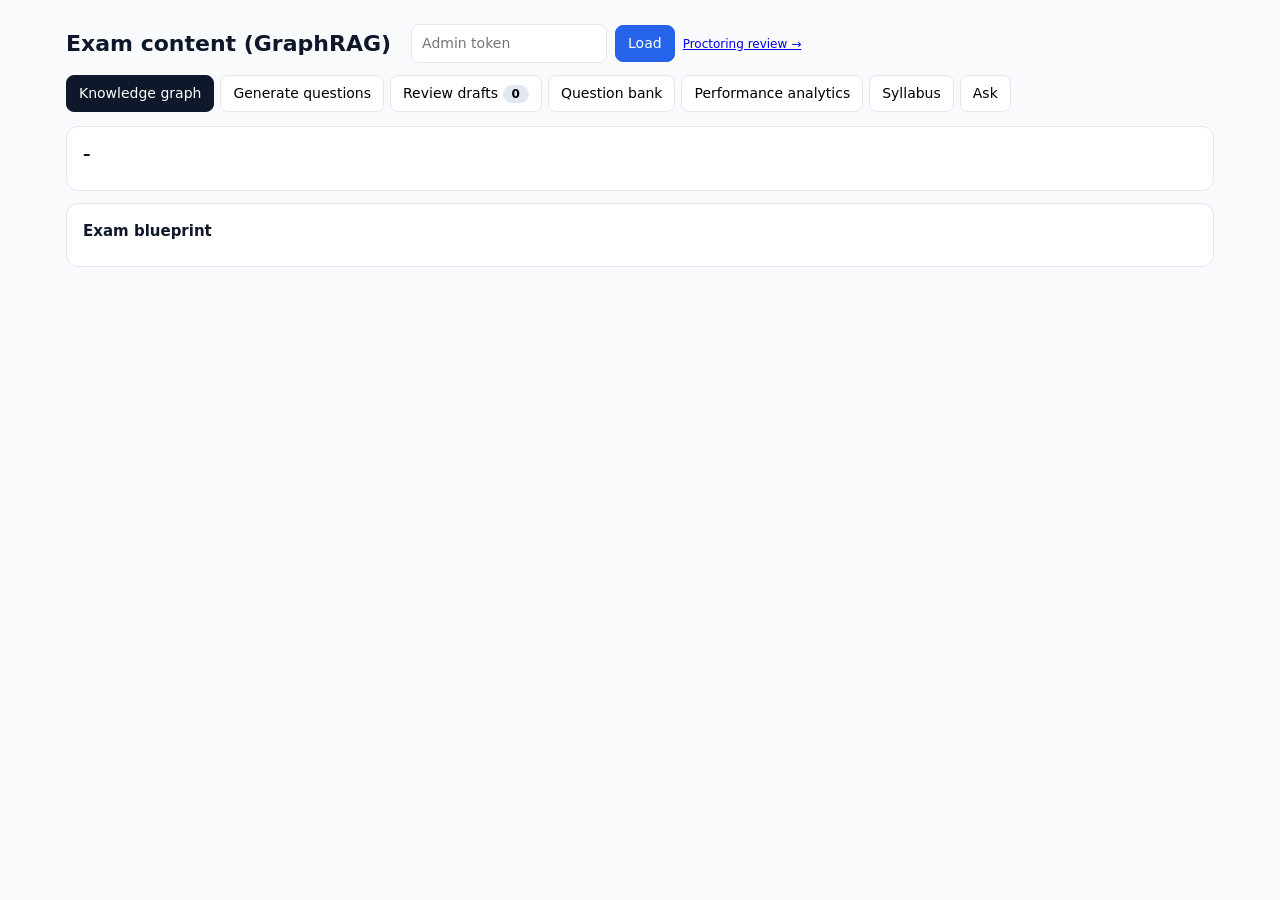
<file: frontend/exam-admin.html>
<!doctype html>
<html lang="en">
<head>
<meta charset="utf-8">
<meta name="viewport" content="width=device-width, initial-scale=1">
<title>Exam Content Admin</title>
<style>
  :root { --bg:#f8fafc; --card:#fff; --text:#0f172a; --muted:#64748b; --line:#e2e8f0; --accent:#2563eb; }
  * { box-sizing: border-box; }
  body { margin: 0; font: 14px/1.5 system-ui, sans-serif; background: var(--bg); color: var(--text); }
  main { max-width: 1180px; margin: 24px auto; padding: 0 16px; }
  header { display: flex; gap: 8px; align-items: center; flex-wrap: wrap; margin-bottom: 12px; }
  h1 { margin: 0 12px 0 0; font-size: 22px; } h2 { font-size: 15px; margin: 0 0 8px; }
  input, textarea, select { font: inherit; padding: 8px 10px; border: 1px solid var(--line); border-radius: 8px; }
  button { font: inherit; padding: 7px 12px; border-radius: 8px; border: 1px solid var(--line); background: #fff; cursor: pointer; }
  button.primary { background: var(--accent); color: #fff; border-color: var(--accent); }
  button:disabled { opacity: .5; cursor: wait; }
  .tabs { display: flex; gap: 6px; margin: 8px 0 14px; flex-wrap: wrap; }
  .tabs button.on { background: var(--text); color: #fff; border-color: var(--text); }
  .card { background: var(--card); border: 1px solid var(--line); border-radius: 12px; padding: 16px; margin-bottom: 12px; }
  .row { display: flex; gap: 10px; flex-wrap: wrap; align-items: baseline; }
  .muted { color: var(--muted); } .small { font-size: 12px; }
  .pill { padding: 2px 9px; border-radius: 99px; font-size: 12px; font-weight: 600; background: #e2e8f0; }
  .ok { background: #dcfce7; color: #166534; } .warn { background: #fef3c7; color: #92400e; } .bad { background: #fee2e2; color: #991b1b; }
  table { width: 100%; border-collapse: collapse; font-size: 13px; }
  th, td { text-align: left; padding: 6px 6px; border-bottom: 1px solid var(--line); vertical-align: top; }
  th { color: var(--muted); font-weight: 600; }
  ol.opts { margin: 6px 0; padding-left: 22px; } ol.opts li.key { font-weight: 700; color: #166534; }
  .quote { background: #f1f5f9; border-left: 3px solid var(--accent); padding: 6px 10px; border-radius: 4px; margin: 6px 0; font-size: 13px; }
  textarea.md { width: 100%; min-height: 420px; font: 13px/1.45 ui-monospace, monospace; }
  .grid2 { display: grid; grid-template-columns: repeat(auto-fit, minmax(260px, 1fr)); gap: 12px; }
  .stat b { font-size: 22px; display: block; }
  #log { white-space: pre-wrap; font-size: 12px; color: var(--muted); }
  section[hidden] { display: none; }
</style>
</head>
<body>
<main>
  <header>
    <h1>Exam content (GraphRAG)</h1>
    <input id="token" type="password" placeholder="Admin token">
    <button class="primary" id="load">Load</button>
    <a href="review.html" class="small">Proctoring review →</a>
  </header>
  <div class="tabs" id="tabs">
    <button data-t="overview" class="on">Knowledge graph</button>
    <button data-t="generate">Generate questions</button>
    <button data-t="review">Review drafts <span id="ndraft" class="pill">0</span></button>
    <button data-t="bank">Question bank</button>
    <button data-t="analytics">Performance analytics</button>
    <button data-t="syllabus">Syllabus</button>
    <button data-t="ask">Ask</button>
  </div>

  <section id="t-overview">
    <div class="card"><h2 id="title">–</h2><div class="grid2" id="stats"></div></div>
    <div class="card"><h2>Exam blueprint</h2><table id="blueprint"></table></div>
  </section>

  <section id="t-generate" hidden>
    <div class="card">
      <h2>Topics that need questions (from the graph)</h2>
      <p class="small muted">An NVIDIA NIM model writes questions from the topic's syllabus passage and its prerequisite topics.
        Each question is checked in three ways: it must be grounded in the passage, a second model call must pick the same answer, and it must not duplicate an existing question. Accepted questions become drafts for you to review.</p>
      <div class="row"><label>Questions per topic <select id="per"><option>2</option><option selected>3</option><option>4</option><option>5</option></select></label>
        <button id="relations">Extract concept relations (NIM)</button><span class="small muted" id="relinfo"></span></div>
      <table id="coverage"></table>
    </div>
    <div class="card"><h2>Last generation</h2><div id="log" class="small">–</div></div>
  </section>

  <section id="t-review" hidden><div id="drafts"></div></section>
  <section id="t-bank" hidden><div class="card">
    <div class="row" style="gap:8px;flex-wrap:wrap;margin-bottom:10px">
      <label class="small">Subject <select id="f-subject"><option value="">All subjects</option></select></label>
      <label class="small">Section <select id="f-section"><option value="">All sections</option></select></label>
      <label class="small">Topic <select id="f-topic"><option value="">All topics</option></select></label>
      <button class="primary" id="use-scope">Use this selection for the exam</button>
      <span class="small" id="scope-now" style="color:#e8a33d"></span>
      <label class="small">Status <select id="f-status"><option value="">All</option><option>approved</option><option>live</option><option>draft</option><option>rejected</option></select></label>
    </div>
    <table id="bank"></table></div></section>

  <section id="t-analytics" hidden>
    <div class="card">
      <div class="row"><h2 style="margin:0">Item statistics</h2><span class="small muted" id="anmeta"></span>
        <button id="calibrate">Apply calibrated difficulties</button></div>
      <p class="small muted">p = share correct · r<sub>pb</sub> = point-biserial discrimination against final ability · expected = IRT-predicted share correct. The "possible leak" flag means far more candidates answer correctly than the difficulty predicts.</p>
      <table id="items"></table>
    </div>
  </section>

  <section id="t-syllabus" hidden>
    <div class="card">
      <div class="row"><h2 style="margin:0">Syllabus (source of the knowledge graph)</h2>
        <button class="primary" id="savesyl">Save &amp; re-index</button>
        <label class="small">Convert a document (PDF/DOCX/TXT) with NIM: <input type="file" id="doc" accept=".pdf,.docx,.txt,.md"></label></div>
      <p class="small muted">Format: <code>## Section</code> + <code>weight:</code>, then <code>### Topic</code> + optional <code>requires:</code>, and **concepts** in bold. A converted document only appears here as a draft; review it and press Save to apply.</p>
      <textarea class="md" id="md"></textarea>
    </div>
  </section>

  <section id="t-ask" hidden>
    <div class="card">
      <h2>Ask the exam knowledge graph</h2>
      <div class="row"><input id="q" style="flex:1" placeholder="e.g. Which topics do candidates fail most?  What does Deep Network Training require?  Which concepts have no questions?">
        <button class="primary" id="askbtn">Ask</button></div>
      <p class="small muted" id="method"></p><div id="answer"></div><p class="small" id="cacheinfo" style="color:#e8a33d"></p>
    </div>
  </section>
</main>
<script>
const $ = (id) => document.getElementById(id);
const esc = (s) => String(s ?? "").replace(/[&<>"']/g, (c) => ({"&":"&amp;","<":"&lt;",">":"&gt;",'"':"&quot;","'":"&#39;"}[c]));
try { $("token").value = sessionStorage.getItem("proctorToken") || ""; } catch (e) {}
const hdr = (json = true) => Object.assign({ "X-Admin-Token": $("token").value }, json ? { "Content-Type": "application/json" } : {});
function cacheLine(c) {
  if (!c) return "";
  if (c.hit) return `⚡ Semantic cache HIT (${c.backend}) · similarity ${c.similarity} · ~${c.tokens_saved} tokens saved · ${c.seconds}s`
    + (c.matched_question ? ` · matched earlier question: "${c.matched_question}"` : "");
  return `LLM answer · ${c.tokens_used || 0} tokens · ${c.seconds}s · ${c.stored ? "saved to " + c.backend + " for similar questions" : "not cached"}`;
}
async function api(method, path, body) {
  const r = await fetch("/exam/admin" + path, { method, headers: hdr(), body: body ? JSON.stringify(body) : undefined });
  if (!r.ok) throw new Error(`${r.status} ${await r.text()}`);
  return r.json();
}
document.querySelectorAll("#tabs button").forEach((b) => b.onclick = () => {
  document.querySelectorAll("#tabs button").forEach((x) => x.classList.toggle("on", x === b));
  document.querySelectorAll("main > section").forEach((s) => s.hidden = s.id !== "t-" + b.dataset.t);
  ({ generate: loadCoverage, review: loadDrafts, bank: loadBank, analytics: loadAnalytics, syllabus: loadSyllabus })[b.dataset.t]?.();
});

async function loadOverview() {
  try { sessionStorage.setItem("proctorToken", $("token").value); } catch (e) {}
  const g = await api("GET", "/graph");
  $("title").textContent = g.title;
  const stat = (n, l) => `<div class="stat"><b>${n}</b><span class="muted">${l}</span></div>`;
  $("stats").innerHTML = stat(g.sections, "sections") + stat(g.topics, "topics") + stat(g.concepts, "concepts")
    + stat(g.questions_linked, "questions linked") + stat(g.num_relationships, "graph relations")
    + stat(g.level0_communities, "GraphRAG communities") + stat(g.concept_relations, "NIM concept relations")
    + stat(g.llm ? esc(g.llm[0]) : "off", "question generator")
    + (g.warnings || []).map((w) => `<div class="stat"><span class="pill bad">${esc(w)}</span></div>`).join("");
  $("blueprint").innerHTML = "<tr><th>Section</th><th>Weight</th><th>Items (of " + g.blueprint.exam_length + ")</th><th>Topics</th></tr>"
    + g.blueprint.sections.map((s) => `<tr><td><b>${esc(s.name)}</b></td><td>${Math.round(s.weight * 100)}%</td>
      <td>${(s.weight * g.blueprint.exam_length).toFixed(1)}</td><td class="small">${s.topics.map(esc).join(" · ")}</td></tr>`).join("");
  const d = await api("GET", "/questions?status=draft");
  $("ndraft").textContent = d.length;
}

async function loadCoverage() {
  const cov = await api("GET", "/coverage");
  $("coverage").innerHTML = "<tr><th>Section / topic</th><th>Approved</th><th>Untested concepts</th><th></th></tr>" + cov.map((r) =>
    `<tr><td>${esc(r.section)} / <b>${esc(r.topic)}</b></td><td>${r.approved_questions}${r.need ? ` <span class="pill warn">needs ${r.need}</span>` : ""}</td>
     <td class="small">${r.untested_concepts.slice(0, 6).map(esc).join(", ") || "–"}</td>
     <td><button data-topic="${esc(r.topic)}">Generate</button></td></tr>`).join("");
  $("coverage").querySelectorAll("button[data-topic]").forEach((b) => b.onclick = async () => {
    b.disabled = true; b.textContent = "Generating…";
    try {
      const rep = await api("POST", "/generate", { topic: b.dataset.topic, per_topic: +$("per").value });
      $("log").textContent = rep.reports.map((r) => r.error ? `${r.topic}: ${r.error}` :
        `${r.topic}: ${r.accepted.length} accepted as drafts, ${r.rejected.length} rejected\n` +
        r.rejected.map((x) => `  ✗ ${x.reason} — ${x.text}`).join("\n")).join("\n");
      loadOverview();
    } catch (e) { $("log").textContent = e.message; }
    b.disabled = false; b.textContent = "Generate";
  });
}

function questionCard(q, actions) {
  const div = document.createElement("div");
  div.className = "card";
  div.innerHTML = `<div class="row"><b>${esc(q.id)}</b><span class="pill">${esc(q.section)}</span><span class="small">${esc(q.topic_name)}</span>
      <span class="small muted">concepts: ${(q.concepts || []).map(esc).join(", ")}</span>
      <span class="small muted">difficulty ${esc(q.difficulty || "")} (b=${esc(q.b)})</span>
      ${q.generator_model ? `<span class="small muted">by ${esc(q.generator_model)}${q.verified ? " · verified" : ""}</span>` : ""}</div>
    <div style="margin-top:6px">${esc(q.text)}</div>
    <ol class="opts" start="0">${q.options.map((o, i) => `<li class="${i === q.correct_index ? "key" : ""}">${esc(o)}</li>`).join("")}</ol>
    ${q.source_quote ? `<div class="quote">Source: “${esc(q.source_quote)}”</div>` : ""}
    ${q.explanation ? `<div class="small muted">${esc(q.explanation)}</div>` : ""}
    <div class="row" style="margin-top:8px">${actions}</div>`;
  return div;
}

async function loadDrafts() {
  const d = await api("GET", "/questions?status=draft");
  const box = $("drafts"); box.innerHTML = d.length ? "" : "<div class='card muted'>No drafts. Generate questions first.</div>";
  d.forEach((q) => {
    const c = questionCard(q, `<button class="primary" data-d="approve">Approve</button><button data-d="reject">Reject</button>`);
    c.querySelectorAll("button[data-d]").forEach((b) => b.onclick = async () => {
      await api("POST", `/questions/${q.id}/review`, { decision: b.dataset.d }); c.remove(); loadOverview();
    });
    box.append(c);
  });
}

let bankAll = [], subjectsList = [];
async function loadBank() {
  bankAll = await api("GET", "/questions");
  if (!subjectsList.length) {
    subjectsList = await (await fetch("/subjects")).json();
    $("f-subject").innerHTML = `<option value="">All subjects</option>` + subjectsList.map((s) => `<option value="${esc(s.key)}">${esc(s.name)}</option>`).join("");
    ["f-subject", "f-section", "f-topic", "f-status"].forEach((id) => $(id).onchange = () => { if (id === "f-subject") $("f-section").value = ""; if (id !== "f-topic" && id !== "f-status") $("f-topic").value = ""; renderBank(); });
  }
  $("use-scope").onclick = () => useScope().catch((e) => alert(e.message));
  showScope();
  renderBank();
}
async function showScope() {
  try { const sc = await (await fetch("/exam-scope")).json(); $("scope-now").textContent = "Exam is set to: " + sc.name; } catch (e) {}
}
async function useScope() {
  const sc = await api("POST", "/scope", { subject: $("f-subject").value || "full", section: $("f-section").value || null,
                                           topic: $("f-topic").value || null });
  $("scope-now").textContent = "Exam is set to: " + sc.name;
}
function renderBank() {
  const subj = subjectsList.find((s) => s.key === $("f-subject").value);
  const secs = [...new Set(bankAll.map((q) => q.section).filter(Boolean))].filter((x) => !subj || subj.sections.includes(x));
  const sec = $("f-section").value;
  $("f-section").innerHTML = `<option value="">All sections</option>` + secs.map((x) => `<option ${x === sec ? "selected" : ""}>${esc(x)}</option>`).join("");
  const topics = [...new Set(bankAll.filter((q) => (!sec || q.section === sec) && (!subj || subj.sections.includes(q.section))).map((q) => q.topic_name).filter(Boolean))];
  const top = $("f-topic").value;
  $("f-topic").innerHTML = `<option value="">All topics</option>` + topics.map((x) => `<option ${x === top ? "selected" : ""}>${esc(x)}</option>`).join("");
  const st = $("f-status").value;
  const all = bankAll.filter((q) => (!subj || subj.sections.includes(q.section)) && (!sec || q.section === sec)
    && (!$("f-topic").value || q.topic_name === $("f-topic").value) && (!st || q.status === st));
  const counts = all.reduce((m, q) => (m[q.status] = (m[q.status] || 0) + 1, m), {});
  const pill = (st) => st === "approved" ? "ok" : (st === "draft" || st === "live") ? "warn" : "bad";
  $("bank").innerHTML = `<tr><th colspan="6" class="muted">${all.length} question(s) · ${Object.entries(counts).map(([k, v]) => `${v} ${k}`).join(" · ")}</th></tr>
    <tr><th>ID</th><th>Status</th><th>Section / topic</th><th>Concepts</th><th>b</th><th>Question</th></tr>` +
    all.map((q) => `<tr><td>${esc(q.id)}</td><td><span class="pill ${pill(q.status)}">${esc(q.status === "live" ? "live (AI, per candidate)" : q.status)}</span></td>
      <td class="small">${esc(q.section)} / ${esc(q.topic_name)}</td><td class="small">${(q.concepts || []).map(esc).join(", ")}</td>
      <td>${esc(q.b)}${q.calibrated_n ? "*" : ""}</td><td class="small">${esc(q.text).slice(0, 110)}</td></tr>`).join("");
}

async function loadAnalytics() {
  const a = await api("GET", "/analytics");
  $("anmeta").textContent = `${a.responses} answers from ${a.sessions} finished exams · ${a.calibration_ready} items ready for calibration`;
  $("items").innerHTML = "<tr><th>Item</th><th>Topic</th><th>n</th><th>p</th><th>expected</th><th>r<sub>pb</sub></th><th>sec</th><th>b → calibrated</th><th>Flags</th></tr>" +
    (a.items.length ? a.items.map((r) => `<tr><td>${esc(r.id)}</td><td class="small">${esc(r.topic)}</td><td>${esc(r.n)}</td><td>${esc(r.p_value)}</td>
      <td>${esc(r.expected_p ?? "–")}</td><td>${esc(r.point_biserial ?? "–")}</td><td>${esc(r.mean_seconds ?? "–")}</td><td>${esc(r.b)}${r.b_calibrated != null ? " → " + esc(r.b_calibrated) : ""}</td>
      <td>${r.flags.map((f) => `<span class="pill ${f.includes("leak") ? "bad" : "warn"}">${esc(f)}</span>`).join(" ")}</td></tr>`).join("")
      : "<tr><td colspan=9 class='muted'>No answers yet.</td></tr>");
}
$("calibrate").onclick = async () => { const r = await api("POST", "/analytics/calibrate"); alert(`Updated ${r.updated} item difficulties`); loadAnalytics(); };

async function loadSyllabus() { $("md").value = (await api("GET", "/syllabus")).markdown; }
$("savesyl").onclick = async () => {
  try { const st = await api("PUT", "/syllabus", { markdown: $("md").value });
    alert(`Re-indexed: ${st.sections} sections, ${st.topics} topics, ${st.concepts} concepts`); loadOverview(); }
  catch (e) { alert(e.message); }
};
$("doc").onchange = async () => {
  const f = $("doc").files[0]; if (!f) return;
  const fd = new FormData(); fd.append("file", f);
  $("md").value = "Converting with NVIDIA NIM…";
  const r = await fetch("/exam/admin/syllabus/convert", { method: "POST", headers: hdr(false), body: fd });
  const j = await r.json();
  $("md").value = r.ok ? j.markdown : (j.detail || "conversion failed");
};
$("relations").onclick = async () => {
  $("relinfo").textContent = "extracting…";
  try { const r = await api("POST", "/graph/relations"); $("relinfo").textContent = `${r.concept_relations} relations added`; }
  catch (e) { $("relinfo").textContent = e.message; }
};
$("askbtn").onclick = async () => {
  const a = await api("POST", "/ask", { question: $("q").value });
  $("method").textContent = a.method + (a.matched_entity ? " · matched: " + a.matched_entity : "");
  $("answer").textContent = a.answer;
  $("cacheinfo").textContent = cacheLine(a.cache);
};
$("q").onkeydown = (e) => { if (e.key === "Enter") $("askbtn").click(); };
$("load").onclick = () => loadOverview().catch((e) => alert(e.message));
</script>
</body>
</html>
</file>
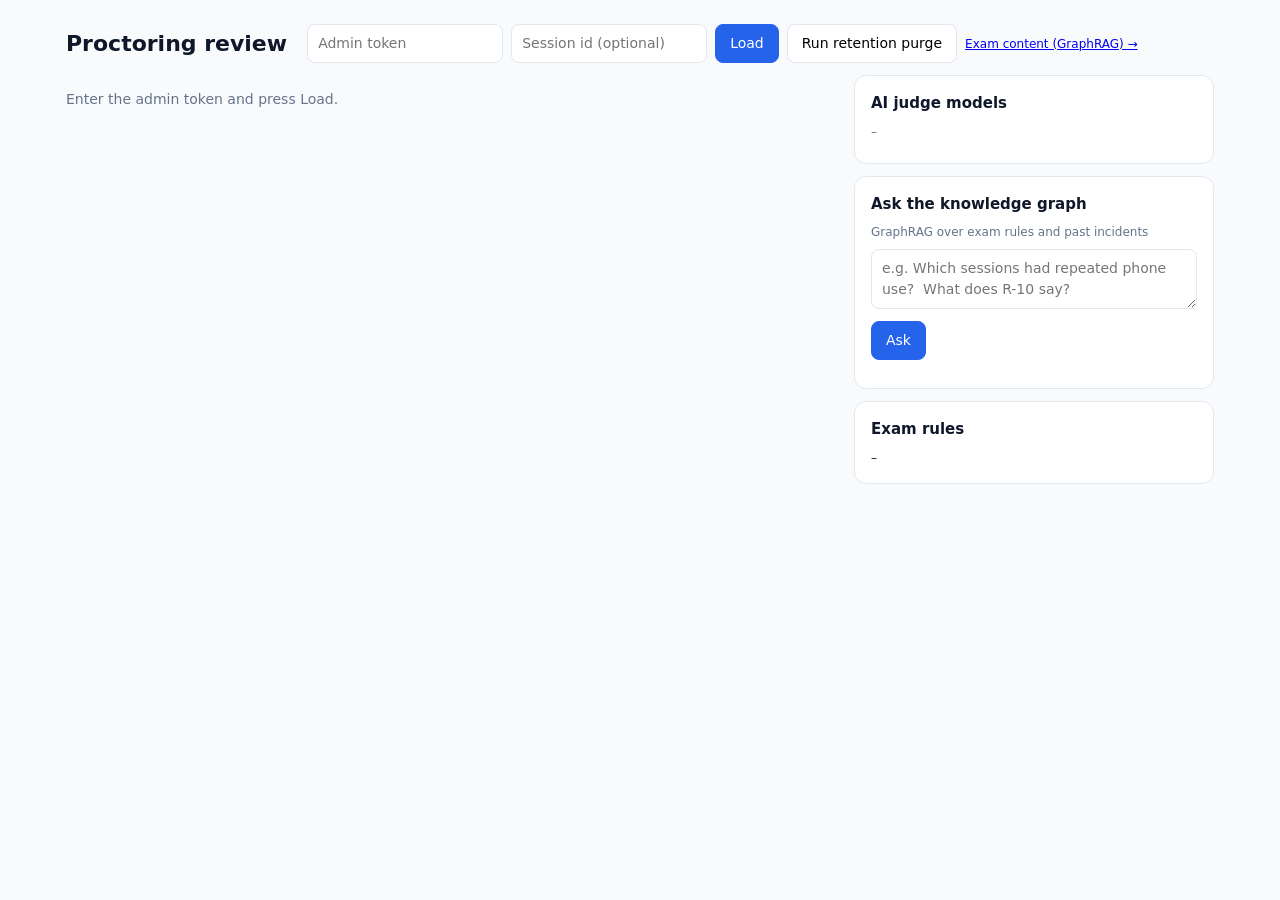
<file: frontend/review.html>
<!doctype html>
<html lang="en">
<head>
<meta charset="utf-8">
<meta name="viewport" content="width=device-width, initial-scale=1">
<title>Proctoring Review</title>
<style>
  :root { --bg:#f8fafc; --card:#fff; --text:#0f172a; --muted:#64748b; --line:#e2e8f0; --accent:#2563eb; }
  * { box-sizing: border-box; }
  body { margin: 0; font: 14px/1.5 system-ui, sans-serif; background: var(--bg); color: var(--text); }
  main { max-width: 1180px; margin: 24px auto; padding: 0 16px; }
  header { display: flex; gap: 8px; align-items: center; flex-wrap: wrap; margin-bottom: 12px; }
  h1 { margin: 0 12px 0 0; font-size: 22px; }
  h2 { font-size: 15px; margin: 0 0 8px; }
  input, textarea { font: inherit; padding: 8px 10px; border: 1px solid var(--line); border-radius: 8px; }
  button { font: inherit; padding: 8px 14px; border-radius: 8px; border: 1px solid var(--line); background: #fff; cursor: pointer; }
  button.primary { background: var(--accent); color: #fff; border-color: var(--accent); }
  .grid { display: grid; grid-template-columns: minmax(0, 1fr) 360px; gap: 16px; align-items: start; }
  @media (max-width: 900px) { .grid { grid-template-columns: 1fr; } }
  .card, .item { background: var(--card); border: 1px solid var(--line); border-radius: 12px; padding: 16px; margin-bottom: 12px; }
  .row { display: flex; gap: 10px; flex-wrap: wrap; align-items: baseline; }
  .pill { padding: 2px 10px; border-radius: 99px; font-size: 12px; font-weight: 600; background: #e2e8f0; white-space: nowrap; }
  .fraud { background: #fee2e2; color: #991b1b; } .suspicious { background: #fef3c7; color: #92400e; }
  .benign { background: #dcfce7; color: #166534; } .rule { background: #e0e7ff; color: #3730a3; }
  .frames { display: flex; gap: 6px; overflow-x: auto; margin: 10px 0; }
  .frames img { height: 110px; border-radius: 6px; }
  .muted { color: var(--muted); } .small { font-size: 12px; }
  details { margin-top: 8px; } summary { cursor: pointer; color: var(--muted); }
  .quote { background: #f1f5f9; border-left: 3px solid var(--accent); padding: 6px 10px; border-radius: 4px; margin: 8px 0; }
  audio { width: 100%; margin-top: 6px; }
  table { width: 100%; border-collapse: collapse; font-size: 13px; }
  td { padding: 4px 0; border-bottom: 1px solid var(--line); vertical-align: top; }
  .ok { color: #166534; } .down { color: #991b1b; }
  #answer { white-space: pre-wrap; }
</style>
</head>
<body>
<main>
  <header>
    <h1>Proctoring review</h1>
    <input id="token" type="password" placeholder="Admin token">
    <input id="sid" placeholder="Session id (optional)">
    <button class="primary" id="load">Load</button>
    <button id="purge">Run retention purge</button>
    <a href="exam-admin.html" class="small">Exam content (GraphRAG) →</a>
  </header>
  <div class="grid">
    <section>
      <div id="list"><p class="muted">Enter the admin token and press Load.</p></div>
    </section>
    <aside>
      <div class="card">
        <h2>AI judge models</h2>
        <div id="models" class="small muted">–</div>
        <div id="usage" class="small muted" style="margin-top:6px"></div>
      </div>
      <div class="card">
        <h2>Ask the knowledge graph</h2>
        <div class="small muted" id="kgstats">GraphRAG over exam rules and past incidents</div>
        <textarea id="q" rows="2" style="width:100%;margin-top:8px" placeholder="e.g. Which sessions had repeated phone use?  What does R-10 say?"></textarea>
        <div class="row" style="margin-top:6px"><button class="primary" id="ask">Ask</button><span class="small muted" id="method"></span></div>
        <div id="answer" style="margin-top:8px"></div><p class="small" id="cacheinfo" style="color:#e8a33d"></p>
      </div>
      <div class="card">
        <h2>Exam rules</h2>
        <div id="rules" class="small">–</div>
      </div>
    </aside>
  </div>
</main>
<script>
const $ = (id) => document.getElementById(id);
try { $("token").value = sessionStorage.getItem("proctorToken") || ""; } catch (e) {}
const hdr = () => ({ "X-Admin-Token": $("token").value, "Content-Type": "application/json" });
const esc = (s) => String(s ?? "").replace(/[&<>"']/g, (c) => ({"&":"&amp;","<":"&lt;",">":"&gt;",'"':"&quot;","'":"&#39;"}[c]));
const fmt = (ts) => ts ? new Date(ts * 1000).toLocaleString() : "–";

function cacheLine(c) {
  if (!c) return "";
  if (c.hit) return `⚡ Semantic cache HIT (${c.backend}) · similarity ${c.similarity} · ~${c.tokens_saved} tokens saved · ${c.seconds}s`
    + (c.matched_question ? ` · matched earlier question: "${c.matched_question}"` : "");
  return `LLM answer · ${c.tokens_used || 0} tokens · ${c.seconds}s · ${c.stored ? "saved to " + c.backend + " for similar questions" : "not cached"}`;
}
async function api(method, path, body) {
  const r = await fetch(path, { method, headers: hdr(), body: body ? JSON.stringify(body) : undefined });
  if (!r.ok) throw new Error(`${r.status} ${await r.text()}`);
  return r.headers.get("content-type")?.includes("json") ? r.json() : r.blob();
}

async function loadSide() {
  const u = await api("GET", "/proctor/admin/usage");
  $("usage").textContent = `today ${u.calls}/${u.call_budget} calls · ${u.tokens.toLocaleString()} tokens`;
  $("models").innerHTML = (u.models || []).map((m, i) =>
    `<div>${i + 1}. <b>${esc(m.model)}</b> <span class="${m.available ? "ok" : "down"}">${m.available ? "●" : "○ benched"}</span><br>
     <span>${esc(m.role)}${m.input ? " · input: " + esc(m.input) : ""}${m.last_error ? " · " + esc(m.last_error) : ""}</span></div>`).join("") || esc(u.model);
  try {
    const st = await api("GET", "/proctor/admin/knowledge/stats");
    $("kgstats").textContent = `${st.num_entities} entities · ${st.num_relationships} relations · ${st.level0_communities} communities · ${st.rules} rules · ${st.incidents} incidents (${st.reviewed_incidents} reviewed)`;
    const rules = await api("GET", "/proctor/admin/knowledge/rules");
    $("rules").innerHTML = rules.map((r) => `<details><summary><b>${esc(r.id)}</b> ${esc(r.title)} <span class="pill">${esc(r.severity)}</span></summary>
      <div>${esc(r.text)}</div><div class="muted">Applies to: ${esc(r.applies_to.join(", "))}</div>
      ${r.allowed.length ? `<div class="muted">Allowed: ${esc(r.allowed.join("; "))}</div>` : ""}</details>`).join("");
  } catch (e) { $("kgstats").textContent = "knowledge graph unavailable"; }
}

function evidenceCard(m) {
  const v = m.verdict || {};
  const div = document.createElement("div");
  div.className = "item";
  const tx = m.transcript && m.transcript.text;
  const lip = m.event.details && m.event.details.lip_sync;
  const conf = v.confidence != null ? Math.round(v.confidence * 100) + "%" : "";
  div.innerHTML = `
    <div class="row">
      <b>${esc(m.event.type)}${m.event.direction ? " · " + esc(m.event.direction) : ""}</b>
      <span class="pill ${esc(v.verdict)}">${esc(v.verdict || "pending")} ${conf}</span>
      ${v.rule ? `<span class="pill rule">${esc(v.rule)}</span>` : ""}
      <span class="muted small">session ${esc(m.session_id.slice(0, 8))} · ${fmt(m.created_at)}</span>
    </div>
    <div class="muted small">${esc((m.timeline || []).join(" · "))}</div>
    <div style="margin-top:6px">${esc(v.reason || "")} ${(v.observations || []).map((o) => "<br>• " + esc(o)).join("")}</div>
    ${lip ? `<div class="small muted">Lip-sync: ${esc(lip)}</div>` : ""}
    ${tx ? `<div class="quote">“${esc(tx)}”${m.transcript.language ? ` <span class="muted small">(${esc(m.transcript.language)})</span>` : ""}</div>` : ""}
    <div class="small muted">Judge: ${esc(v.model || "–")}${v.input_mode ? " · " + esc(v.input_mode) : ""}${v.latency_s ? " · " + v.latency_s + " s" : ""}
      ${(v.fallback_from || []).length ? " · fell back from " + esc(v.fallback_from.join(", ")) : ""}
      · evidence ${m.frames_deleted ? "deleted" : "expires " + fmt(m.frames_expire_at)}</div>
    ${v.reasoning ? `<details><summary>AI reasoning</summary><div class="small">${esc(v.reasoning)}</div></details>` : ""}
    <div class="frames"></div>
    <div class="audio"></div>
    <div class="row" style="margin-top:8px">
      ${m.review ? `<span class="pill">reviewed: ${esc(m.review.decision)}</span>` : `
      <button data-d="confirm" class="primary">Confirm malpractice</button>
      <button data-d="dismiss">Dismiss (delete evidence)</button>`}
    </div>`;
  if (!m.frames_deleted) {
    const strip = div.querySelector(".frames");
    for (let i = 0; i < m.n_frames; i++) {
      const img = new Image();                     // placeholder keeps frames in time order
      img.title = `t=${m.rel_times[i]}s`; img.alt = img.title;
      strip.append(img);
      api("GET", `/proctor/admin/evidence/${m.evidence_id}/frames/${i}.jpg`)
        .then((b) => { img.src = URL.createObjectURL(b); }).catch(() => img.remove());
    }
    if (m.has_audio) {
      const btn = document.createElement("button");
      btn.textContent = "▶ Load audio of this clip";
      btn.onclick = async () => {
        const b = await api("GET", `/proctor/admin/evidence/${m.evidence_id}/audio.wav`);
        const a = document.createElement("audio");
        a.controls = true; a.src = URL.createObjectURL(b);
        btn.replaceWith(a); a.play();
      };
      div.querySelector(".audio").append(btn);
    }
  }
  div.querySelectorAll("button[data-d]").forEach((b) => b.onclick = async () => {
    await api("POST", `/proctor/admin/evidence/${m.evidence_id}/review`, { decision: b.dataset.d });
    load();
  });
  return div;
}

async function load() {
  try { sessionStorage.setItem("proctorToken", $("token").value); } catch (e) {}
  const sid = $("sid").value.trim();
  const items = await api("GET", "/proctor/admin/evidence" + (sid ? `?session_id=${encodeURIComponent(sid)}` : ""));
  const list = $("list");
  list.innerHTML = items.length ? "" : "<p class='muted'>No flagged evidence.</p>";
  for (const m of items.reverse()) list.append(evidenceCard(m));
  loadSide().catch(() => {});
}

async function ask() {
  const q = $("q").value.trim();
  if (!q) return;
  $("answer").textContent = "…";
  const a = await api("POST", "/proctor/admin/knowledge/ask", { question: q });
  $("method").textContent = a.method + (a.matched_entity ? " · matched: " + a.matched_entity : "");
  $("answer").textContent = a.answer;
  $("cacheinfo").textContent = cacheLine(a.cache);
}

$("load").onclick = () => load().catch((e) => alert(e.message));
$("ask").onclick = () => ask().catch((e) => { $("answer").textContent = e.message; });
$("q").onkeydown = (e) => { if (e.key === "Enter" && !e.shiftKey) { e.preventDefault(); $("ask").click(); } };
$("purge").onclick = async () => { alert(JSON.stringify(await api("POST", "/proctor/admin/purge"))); load(); };
</script>
</body>
</html>
</file>
